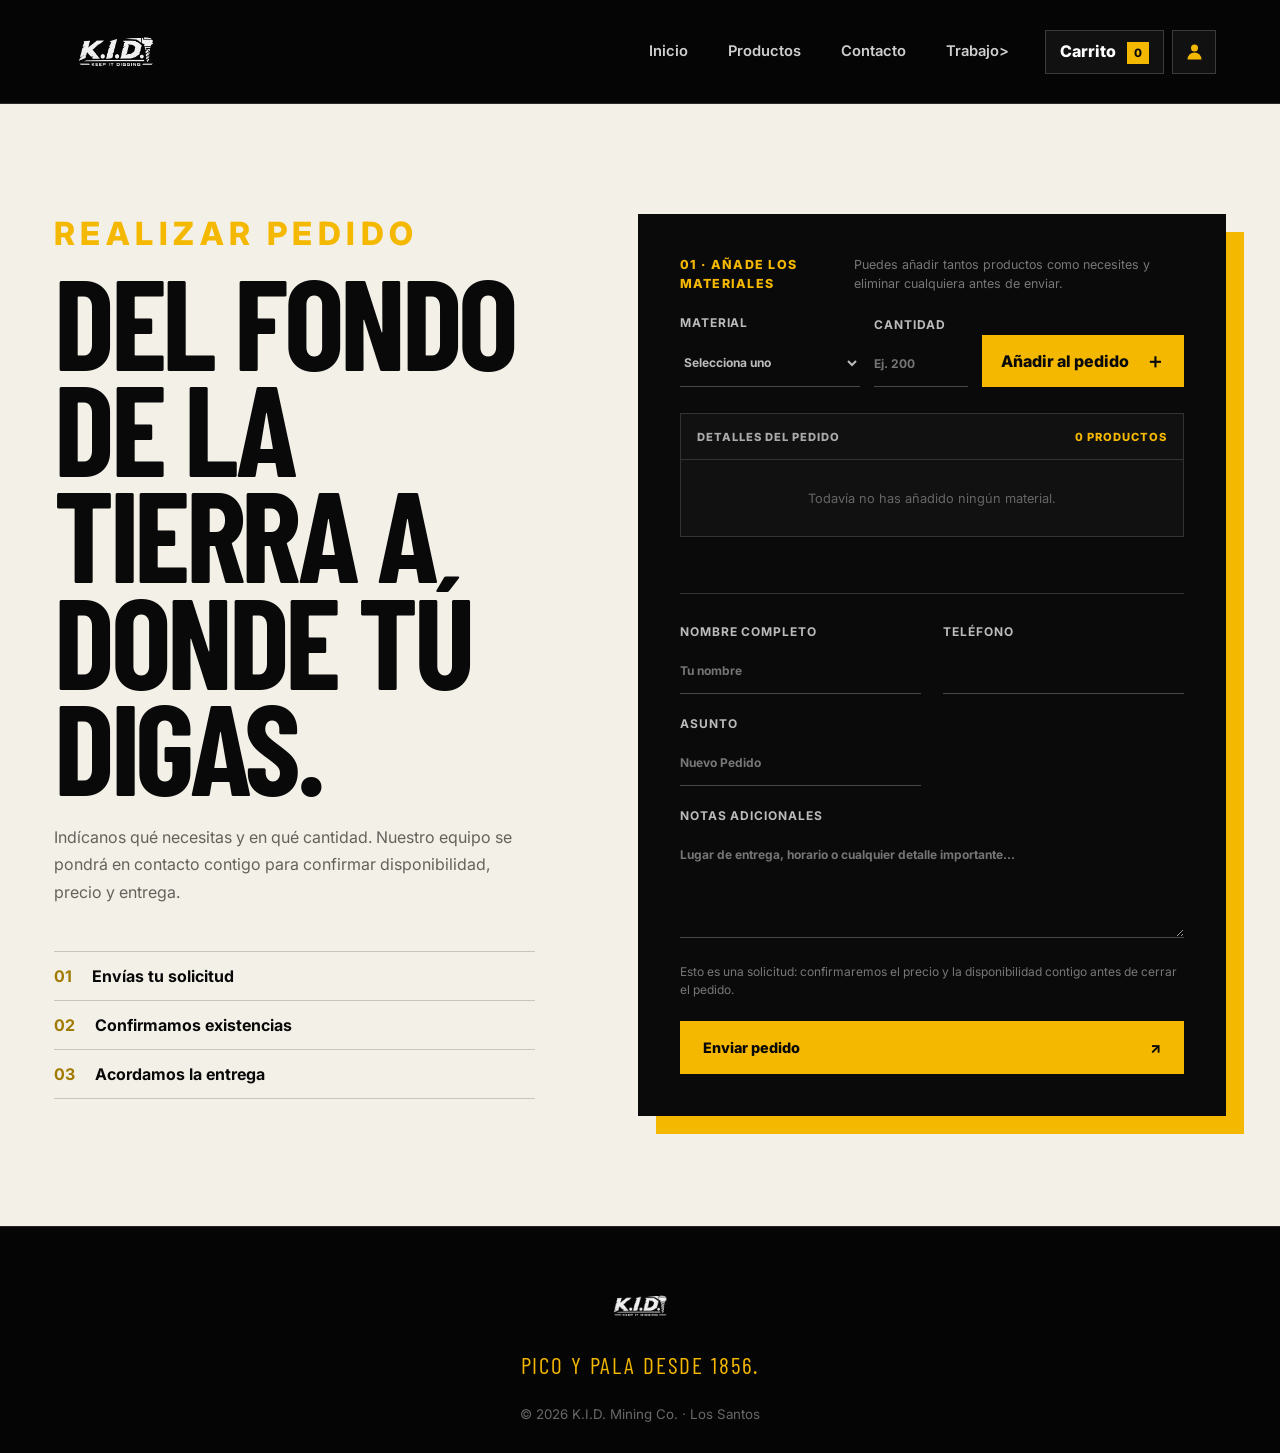
<file: pedidos.html>
<!doctype html>
<html lang="es">
<head>
  <meta charset="utf-8"><meta name="viewport" content="width=device-width, initial-scale=1">
  <meta name="description" content="Realiza un pedido a K.I.D. Mining Co.">
  <title>Realizar pedido | K.I.D.</title>
  <link rel="icon" href="assets/logo2.png"><link rel="stylesheet" href="styles.css"><script src="script.js" defer></script>
</head>
  <div id="toast" class="toast" hidden></div>
<body data-page="pedidos">
   <header class="site-header"><a class="brand" href="index.html"><img src="assets/logo2.png" alt="Logo de K.I.D."></a><button class="menu-toggle" type="button" aria-expanded="false" aria-controls="main-nav"><span></span><span></span><span></span></button><nav id="main-nav" class="main-nav">
    <a href="index.html">Inicio</a>
    <a href="productos.html">Productos</a>
    <a href="contacto.html">Contacto</a>
    <a class="orders-link" href="panel.html?section=orders">Trabajo></a>
    <button class="cart-button" type="button" aria-label="Abrir carrito">Carrito <span class="cart-count">0</span></button>
    <button class="account-button" type="button" aria-label="Abrir menú de usuario">♟</button></nav></header>
  <main>
    <section class="order-layout section-shell">
      <div class="order-copy"><p class="eyebrow">Realizar pedido</p><h1>Del fondo de la tierra a donde tú digas.</h1><p>Indícanos qué necesitas y en qué cantidad. Nuestro equipo se pondrá en contacto contigo para confirmar disponibilidad, precio y entrega.</p><div class="order-points"><p><span>01</span>Envías tu solicitud</p><p><span>02</span>Confirmamos existencias</p><p><span>03</span>Acordamos la entrega</p></div></div>
      <form class="contact-form order-form" action="https://formsubmit.co/mathias2000269@gmail.com" method="POST">
        <input type="hidden" name="_next" value="https://mathias2000269.github.io/Keep-It-Digging/pedidos.html?pedido=ok">
        <input type="hidden" name="_captcha" value="false">
        <input type="hidden" name="_subject" value="Nuevo Pedido"><input type="hidden" name="_template" value="table"><input type="hidden" name="_captcha" value="false">
        <div class="order-builder full-width">
          <div class="builder-heading"><p class="builder-step">01 · Añade los materiales</p><p>Puedes añadir tantos productos como necesites y eliminar cualquiera antes de enviar.</p></div>
          <div class="builder-controls">
            <label>Material <select id="order-material"><option value="" selected disabled>Selecciona uno</option><option>Hierro</option><option>Cobre</option><option>Carbón</option><option>Oro</option><option>Plata</option><option>Diamante</option></select></label>
            <label>Cantidad <input id="order-quantity" type="number" min="1" step="1" inputmode="numeric" placeholder="Ej. 200"></label>
            <button id="add-order-item" class="add-order-button" type="button">Añadir al pedido <span>＋</span></button>
          </div>
          <div class="order-details" aria-labelledby="order-details-title">
            <div class="order-details-heading"><span id="order-details-title">Detalles del pedido</span><span id="order-count">0 productos</span></div>
            <div id="order-items" class="order-items" role="list"><p class="empty-order">Todavía no has añadido ningún material.</p></div>
          </div>
          <p id="order-error" class="order-error" role="alert" aria-live="polite"></p>
          <input id="order-summary" type="hidden" name="Pedido">
        </div>
        <label>Nombre completo <input type="text" name="Nombre" autocomplete="name" required placeholder="Tu nombre"></label>
        <label>Teléfono <input type="tel" name="Telefono" required inputmode="numeric" pattern="[0-9]{10}" title="Introduce solo números"></label>
        <label>Asunto <input type="text" value="Nuevo Pedido" disabled aria-label="Asunto: Nuevo Pedido"></label>
        <label class="full-width">Notas adicionales <textarea name="Notas" rows="5" placeholder="Lugar de entrega, horario o cualquier detalle importante..."></textarea></label>
        <p class="form-note full-width">Esto es una solicitud: confirmaremos el precio y la disponibilidad contigo antes de cerrar el pedido.</p>
        <button class="submit-button full-width" type="submit">Enviar pedido <span>↗</span></button>
      </form>
    </section>
  </main>
  <footer class="site-footer"><img src="assets/logo2.png" alt=""><p>Pico y pala desde 1856.</p><small>© 2026 K.I.D. Mining Co. · Los Santos</small></footer>
</body>
</html>
</file>
<file: styles.css>
@import url('https://fonts.googleapis.com/css2?family=Barlow+Condensed:wght@600;700;800&family=Inter:wght@400;500;600;700&display=swap');

:root {
  --yellow:#f5b800;
  --yellow-2:#ffd54a;
  --ink:#090909;
  --coal:#111;
  --paper:#f3f0e8;
  --muted:#a6a6a6;
  --line:rgba(255,255,255,.15);
  --header-height:104px;
  --display:'Barlow Condensed', Impact, sans-serif;
  --body:'Inter', Arial, sans-serif;
}
* {
  box-sizing:border-box;
}
[hidden] {
  display:none!important;
}
html {
  scroll-behavior:smooth;
}
body {
  margin:0;
  background:var(--paper);
  color:var(--ink);
  font-family:var(--body);
}
img {
  max-width:100%;
  display:block;
  -webkit-user-drag: none;
  user-drag: none;
  user-select: none;
  -webkit-user-select: none;
}
a {
  color:inherit;
  text-decoration:none;
}
button, input, textarea, select {
  font:inherit;
}
.site-header {
  height:var(--header-height);
  min-height:var(--header-height);
  padding:12px clamp(20px,5vw,78px);
  display:flex;
  align-items:center;
  justify-content:space-between;
  background:#050505;
  color:white;
  border-bottom:1px solid #2a2a2a;
  position:relative;
  z-index:20;
}
.brand img {
  width:180px;
  height:70px;
  object-fit:contain;
  object-position:left center;
}
.main-nav {
  display:flex;
  align-items:center;
  gap:8px;
}
.main-nav a {
  padding:12px 16px;
  color:#cfcfcf;
  font-weight:600;
  font-size:.92rem;
  border-bottom:2px solid transparent;
  transition:.2s ease;
}
.main-nav a:hover, .main-nav a[aria-current="page"] {
  color:var(--yellow);
  border-color:var(--yellow);
}
.main-nav .nav-cta {
  margin-left:16px;
  color:#0a0a0a;
  background:var(--yellow);
  border:1px solid var(--yellow);
  padding:13px 20px;
}
.main-nav .nav-cta:hover, .main-nav .nav-cta[aria-current="page"] {
  color:var(--yellow);
  background:transparent;
}
.menu-toggle {
  display:none;
  width:45px;
  height:45px;
  border:1px solid #333;
  background:#111;
  padding:11px;
}
.menu-toggle span {
  display:block;
  height:2px;
  margin:5px 0;
  background:var(--yellow);
}
.hero-carousel {
  height:min(720px,calc(100vh - var(--header-height)));
  min-height:560px;
  position:relative;
  overflow:hidden;
  background:#050505;
  color:#fff;
}
.carousel-track, .carousel-slide {
  position:absolute;
  inset:0;
}
.carousel-slide {
  opacity:0;
  visibility:hidden;
  transition:opacity .8s ease;
  display:grid;
  grid-template-columns:55% 45%;
  align-items:center;
  padding:clamp(40px,6vw,90px);
}
.carousel-slide.is-active {
  opacity:1;
  visibility:visible;
}
.carousel-slide::before {
  content:"";
  position:absolute;
  inset:0;
  background:radial-gradient(circle at 30% 50%,rgba(245,184,0,.14),transparent 38%),linear-gradient(90deg,transparent 48%,rgba(0,0,0,.35));
}
.carousel-slide img {
  position:relative;
  height:min(610px,75vh);
  width:100%;
  object-fit:contain;
  filter:drop-shadow(0 20px 35px rgba(245,184,0,.12));
}
.slide-copy {
  position:relative;
  max-width:620px;
  border-left:5px solid var(--yellow);
  padding-left:clamp(24px,4vw,55px);
}
.eyebrow {
  color:var(--yellow);
  text-transform:uppercase;
  letter-spacing:.17em;
  font-size:2.0rem;
  font-weight:800;
  margin:0 0 14px;
}
.slide-copy h1, .slide-copy h2 {
  font-family:var(--display);
  text-transform:uppercase;
  font-size:clamp(4rem,7.5vw,8.2rem);
  line-height:.78;
  letter-spacing:-.04em;
  margin:0;
}
.slide-copy p:last-child {
  color:#bbb;
  max-width:440px;
  line-height:1.65;
  margin-top:28px;
}
.carousel-dots {
  position:absolute;
  z-index:5;
  left:50%;
  bottom:28px;
  transform:translateX(-50%);
  display:flex;
  gap:10px;
}
.carousel-dots button {
  width:34px;
  height:4px;
  padding:0;
  border:0;
  background:#555;
  cursor:pointer;
}
.carousel-dots button.is-active {
  background:var(--yellow);
}
.section-shell {
  max-width:1240px;
  padding:110px 34px;
  margin:0 auto;
}
.section-kicker {
  display:flex;
  align-items:center;
  gap:14px;
  color:#5c5a54;
  text-transform:uppercase;
  letter-spacing:.15em;
  font-size:.72rem;
  font-weight:800;
  margin-bottom:34px;
}
.section-kicker span {
  width:42px;
  height:3px;
  background:var(--yellow);
}
.section-kicker.light {
  color:#999;
}
.story-grid {
  display:grid;
  grid-template-columns:1fr 1fr;
  gap:9vw;
}
.story h2, .reviews h2, .catalog-cta h2, .location h2, .form-intro h2 {
  font-family:var(--display);
  font-size:clamp(2.8rem,5vw,5rem);
  line-height:.96;
  text-transform:uppercase;
  margin:0;
}
.story-copy {
  border-top:1px solid #c9c5bb;
  padding-top:24px;
}
.story-copy p {
  color:#494842;
  line-height:1.8;
  margin:0 0 18px;
}
.story-copy .story-signoff {
  color:#000;
  font-weight:800;
  text-transform:uppercase;
  letter-spacing:.08em;
  border-left:4px solid var(--yellow);
  padding-left:16px;
  margin-top:28px;
}
.reviews {
  background:#0a0a0a;
  color:white;
}
.reviews-heading {
  display:flex;
  align-items:end;
  justify-content:space-between;
  gap:40px;
  margin-bottom:50px;
}
.reviews-heading p {
  color:#999;
  max-width:420px;
  line-height:1.6;
}
.review-grid {
  display:grid;
  grid-template-columns:repeat(3,1fr);
  gap:20px;
}
.review-card {
  min-height:330px;
  padding:34px;
  border:1px solid #292929;
  display:flex;
  flex-direction:column;
  justify-content:space-between;
  background:#111;
}
.review-card.featured {
  background:var(--yellow);
  color:#090909;
  border-color:var(--yellow);
  transform:translateY(-12px);
}
.review-card blockquote {
  font-family:var(--display);
  font-size:1.65rem;
  line-height:1.25;
  margin:28px 0;
}
.review-card p {
  margin:0;
}
.review-card p span {
  display:block;
  color:#888;
  font-size:.8rem;
  margin-top:6px;
}
.featured p span {
  color:#594400;
}
.site-footer {
  background:#050505;
  color:white;
  text-align:center;
  border-top:1px solid #242424;
  padding:54px 24px 30px;
}
.site-footer img {
  width:128px;
  height:50px;
  object-fit:contain;
  margin:0 auto 20px;
}
.site-footer p {
  font-family:var(--display);
  font-size:1.45rem;
  text-transform:uppercase;
  letter-spacing:.08em;
  color:var(--yellow);
  margin:0 0 24px;
}
.site-footer small {
  color:#696969;
}
.page-hero {
  max-width:1240px;
  padding-top:100px;
  padding-bottom:64px;
}
.page-hero h1, .order-copy h1 {
  font-family:var(--display);
  text-transform:uppercase;
  font-size:clamp(4rem,10vw,8.5rem);
  line-height:.83;
  letter-spacing:-.035em;
  margin:0 0 26px;
}
.page-hero > p:last-child {
  max-width:650px;
  color:#65625c;
  line-height:1.7;
}
.catalog {
  padding-top:10px;
  display:grid;
  grid-template-columns:repeat(3,1fr);
  gap:24px;
}
.product-card {
  background:#fff;
  border:1px solid #ddd8ce;
  min-width:0;
  transition:transform .25s ease,box-shadow .25s ease;
}
.product-card:hover {
  transform:translateY(-5px);
  box-shadow:0 20px 50px rgba(0,0,0,.09);
}
.product-image {
  height:265px;
  background:#0a0a0a;
  position:relative;
  overflow:hidden;
}
.product-image img {
  width:100%;
  height:100%;
  object-fit:contain;
  padding:20px;
  transition:transform .4s ease;
}
.product-card:hover .product-image img {
  transform:scale(1.05);
}
.product-image span {
  position:absolute;
  right:16px;
  top:12px;
  font-family:var(--display);
  font-size:2rem;
  color:var(--yellow);
}
.product-body {
  padding:25px;
  min-height:275px;
  display:flex;
  flex-direction:column;
  justify-content:space-between;
}
.product-type {
  color:#9a7500;
  text-transform:uppercase;
  letter-spacing:.12em;
  font-size:.69rem;
  font-weight:800;
}
.product-body h2 {
  font-family:var(--display);
  text-transform:uppercase;
  font-size:2.2rem;
  margin:4px 0 10px;
}
.product-body p:not(.product-type) {
  color:#68655e;
  line-height:1.55;
  font-size:.9rem;
}
.price-reveal {
  min-height:48px;
  position:relative;
  background:#090909;
  overflow:hidden;
  display:grid;
  place-items:center;
}
.price {
  color:var(--yellow);
  font-family:var(--display);
  text-transform:uppercase;
  font-size:1.4rem;
  letter-spacing:.04em;
}
.price-button {
  position:absolute;
  inset:0;
  border:0;
  background:var(--yellow);
  color:#080808;
  font-weight:800;
  cursor:pointer;
  text-transform:uppercase;
  transition:background .2s ease;
}
.price-button:hover {
  background:var(--yellow-2);
}
.price-reveal.is-revealed {
  animation:flash .35s ease;
}
@keyframes flash {
  from {
    transform:scale(.96)
  }
  to {
    transform:scale(1)
  }
}
.catalog-cta {
  max-width:1172px;
  margin:0 auto 110px;
  padding:42px 46px;
  background:#0b0b0b;
  color:white;
  display:flex;
  justify-content:space-between;
  align-items:center;
  gap:30px;
}
.catalog-cta h2 {
  font-size:3.4rem;
}
.button-primary,.submit-button {
  background:var(--yellow);
  color:#080808;
  border:1px solid var(--yellow);
  font-weight:800;
  padding:17px 22px;
  display:inline-flex;
  justify-content:space-between;
  gap:32px;
  cursor:pointer;
  transition:.2s ease;
}
.button-primary:hover,.submit-button:hover {
  background:transparent;
  color:var(--yellow);
}
.location {
  padding-top:0;
  display:grid;
  grid-template-columns:1.25fr .75fr;
  gap:6vw;
  align-items:center;
}
.map-placeholder {
  background:#050505;
  min-height:530px;
  position:relative;
  display:grid;
  place-items:center;
  overflow:hidden;
}
.map-placeholder img {
  max-height:480px;
  width:100%;
  object-fit:contain;
  opacity:.72;
}
.map-badge {
  position:absolute;
  left:18px;
  bottom:18px;
  background:var(--yellow);
  color:#080808;
  padding:10px 14px;
  text-transform:uppercase;
  font-size:.72rem;
  font-weight:800;
  letter-spacing:.08em;
}
.location-details > p {
  color:#66625a;
  line-height:1.7;
  margin:20px 0 30px;
}
.contact-list {
  border-top:1px solid #c9c5bb;
}
.contact-list a {
  padding:16px 0;
  border-bottom:1px solid #c9c5bb;
  display:flex;
  justify-content:space-between;
  gap:20px;
}
.contact-list span {
  color:#716e67;
  font-size:.83rem;
}
.contact-list strong {
  color:#906d00;
}
.form-section {
  background:#0a0a0a;
  color:white;
  padding:100px max(28px,calc((100vw - 1172px)/2));
  display:grid;
  grid-template-columns:.8fr 1.2fr;
  gap:8vw;
}
.form-intro > p {
  color:#999;
  line-height:1.75;
}
.contact-form {
  display:grid;
  grid-template-columns:1fr 1fr;
  gap:22px;
}
.contact-form label {
  color:#bbb;
  font-size:.75rem;
  text-transform:uppercase;
  letter-spacing:.08em;
  font-weight:700;
}
.contact-form input,.contact-form textarea,.contact-form select {
  width:100%;
  margin-top:9px;
  padding:15px 0;
  background:transparent;
  color:white;
  border:0;
  border-bottom:1px solid #474747;
  border-radius:0;
  outline:0;
  text-transform:none;
}
.contact-form select {
  color:#bbb;
}
.contact-form option {
  color:#111;
}
.contact-form input:focus,.contact-form textarea:focus,.contact-form select:focus {
  border-color:var(--yellow);
}
.contact-form input:disabled {
  color:#777;
}
.full-width {
  grid-column:1/-1;
}
.form-note {
  margin:0;
  color:#777;
  font-size:.75rem;
  line-height:1.5;
  text-transform:none;
  letter-spacing:0;
}
.submit-button {
  font-size:.9rem;
}
.order-layout {
  min-height:calc(100vh - 92px);
  max-width:1240px;
  display:grid;
  grid-template-columns:.9fr 1.1fr;
  gap:8vw;
  align-items:start;
}
.order-copy > p:not(.eyebrow) {
  color:#65625c;
  line-height:1.7;
  max-width:500px;
}
.order-points {
  margin-top:45px;
  border-top:1px solid #c9c5bb;
}
.order-points p {
  display:flex;
  gap:20px;
  padding:14px 0;
  margin:0;
  border-bottom:1px solid #c9c5bb;
  font-weight:700;
}
.order-points span {
  color:#a17a00;
}
.order-form {
  background:#0a0a0a;
  padding:42px;
  box-shadow:18px 18px 0 var(--yellow);
}
.order-builder {
  border-bottom:1px solid #333;
  padding-bottom:30px;
  margin-bottom:8px;
}
.builder-heading {
  display:flex;
  justify-content:space-between;
  gap:24px;
  align-items:end;
  margin-bottom:22px;
}
.builder-heading p {
  margin:0;
  color:#777;
  font-size:.78rem;
  line-height:1.5;
  max-width:330px;
}
.builder-heading .builder-step {
  color:var(--yellow);
  font-weight:800;
  text-transform:uppercase;
  letter-spacing:.1em;
}
.builder-controls {
  display:grid;
  grid-template-columns:1.25fr .65fr auto;
  gap:14px;
  align-items:end;
}
.builder-controls label {
  min-width:0;
}
.add-order-button {
  min-height:52px;
  padding:0 18px;
  border:1px solid var(--yellow);
  background:var(--yellow);
  color:#090909;
  font-weight:800;
  cursor:pointer;
  display:flex;
  gap:16px;
  align-items:center;
  justify-content:space-between;
  white-space:nowrap;
}
.add-order-button:hover {
  background:transparent;
  color:var(--yellow);
}
.add-order-button span {
  font-size:1.25rem;
}
.order-details {
  margin-top:26px;
  border:1px solid #333;
  background:#111;
}
.order-details-heading {
  min-height:46px;
  padding:0 16px;
  border-bottom:1px solid #333;
  display:flex;
  align-items:center;
  justify-content:space-between;
  gap:20px;
  color:#aaa;
  font-size:.7rem;
  font-weight:800;
  letter-spacing:.09em;
  text-transform:uppercase;
}
.order-details-heading span:last-child {
  color:var(--yellow);
}
.order-items {
  padding:14px;
  display:grid;
  grid-template-columns:repeat(2,minmax(0,1fr));
  gap:10px;
  min-height:76px;
}
.empty-order {
  grid-column:1/-1;
  margin:auto;
  color:#666;
  font-size:.8rem;
}
.order-item {
  position:relative;
  min-height:82px;
  padding:16px 42px 14px 16px;
  border-left:4px solid var(--yellow);
  background:#1a1a1a;
  display:flex;
  flex-direction:column;
  justify-content:center;
}
.order-item strong {
  color:var(--yellow);
  font-family:var(--display);
  font-size:1.7rem;
  line-height:1;
}
.order-item span {
  margin-top:4px;
  color:#bbb;
  font-size:.77rem;
}
.remove-order-item {
  position:absolute;
  top:7px;
  right:8px;
  width:28px;
  height:28px;
  padding:0;
  border:1px solid #444;
  background:#0c0c0c;
  color:#aaa;
  font-size:1.2rem;
  line-height:1;
  cursor:pointer;
}
.remove-order-item:hover {
  color:#090909;
  background:var(--yellow);
  border-color:var(--yellow);
}
.order-error {
  min-height:18px;
  margin:8px 0 0;
  color:#ffcf3b;
  font-size:.77rem;
}
@media (max-width:900px) {
  .menu-toggle {
    display:block;
  }
  .main-nav {
    position:absolute;
    top:100%;
    left:0;
    right:0;
    padding:18px 20px 24px;
    background:#080808;
    flex-direction:column;
    align-items:stretch;
    display:none;
    border-top:1px solid #242424;
  }
  .main-nav.is-open {
    display:flex;
  }
  .main-nav a {
    text-align:center;
  }
  .main-nav .nav-cta {
    margin-left:0;
  }
  .carousel-slide {
    grid-template-columns:1fr;
    text-align:center;
    padding:30px 22px 80px;
  }
  .carousel-slide img {
    height:330px;
  }
  .slide-copy {
    border-left:0;
    border-top:4px solid var(--yellow);
    padding:22px 0 0;
    margin:0 auto;
  }
  .slide-copy h1,.slide-copy h2 {
    font-size:clamp(3.5rem,14vw,6rem);
  }
  .story-grid,.location,.form-section,.order-layout {
    grid-template-columns:1fr;
  }
  .review-grid,.catalog {
    grid-template-columns:repeat(2,1fr);
  }
  .reviews-heading {
    align-items:start;
    flex-direction:column;
  }
  .catalog-cta {
    margin-left:24px;
    margin-right:24px;
  }
}
@media (max-width:620px) {
  :root {
    --header-height:84px;
  }
  .site-header {
    height:var(--header-height);
    min-height:var(--header-height);
  }
  .brand img {
    width:130px;
    height:52px;
  }
  .hero-carousel {
    height:650px;
    min-height:0;
  }
  .carousel-slide img {
    height:290px;
  }
  .section-shell {
    padding:78px 22px;
  }
  .story-grid {
    gap:35px;
  }
  .review-grid,.catalog {
    grid-template-columns:1fr;
  }
  .review-card.featured {
    transform:none;
  }
  .catalog {
    padding-top:0;
  }
  .catalog-cta {
    flex-direction:column;
    align-items:stretch;
    padding:34px 26px;
  }
  .catalog-cta h2 {
    font-size:2.7rem;
  }
  .map-placeholder {
    min-height:360px;
  }
  .form-section {
    padding:78px 22px;
  }
  .contact-form {
    grid-template-columns:1fr;
  }
  .full-width {
    grid-column:auto;
  }
  .order-form {
    padding:28px 22px;
    box-shadow:8px 8px 0 var(--yellow);
  }
  .builder-heading {
    align-items:start;
    flex-direction:column;
  }
  .builder-controls {
    grid-template-columns:1fr;
  }
  .order-items {
    grid-template-columns:1fr;
  }
}
@media (prefers-reduced-motion:reduce) {
  *,*::before,*::after {
    scroll-behavior:auto!important;
    animation-duration:.01ms!important;
    transition-duration:.01ms!important;
  }
}

/* === TIENDA, CUENTAS Y PANEL INTERNO === */
button { border-radius:0; }
.main-nav button { font-family:var(--body); }
.account-button,.cart-button {
  height:44px;
  min-height:44px;
  border:1px solid #3b3b3b;
  background:#111;
  color:#fff;
  cursor:pointer;
  font-weight:800;
  padding:10px 14px;
}
.account-button {
  width:44px;
  padding:0;
  display:inline-flex;
  align-items:center;
  justify-content:center;
  color:var(--yellow);
  font-size:1.2rem;
  line-height:1;
}
.account-button svg { display:block; }
.cart-button { margin-left:12px; }
.cart-count {
  min-width:22px;
  height:22px;
  margin-left:8px;
  display:inline-grid;
  place-items:center;
  background:var(--yellow);
  color:#090909;
  font-size:.72rem;
}
.account-menu {
  position:fixed;
  z-index:80;
  top:var(--header-height);
  right:clamp(20px,5vw,78px);
  width:260px;
  padding:18px;
  background:#111;
  color:#fff;
  border:1px solid #343434;
  box-shadow:10px 10px 0 rgba(0,0,0,.3);
}
.account-menu strong,.account-menu small { display:block; overflow:hidden; text-overflow:ellipsis; }
.account-menu small { color:#888; margin:5px 0 14px; }
.account-menu a,.account-menu button {
  width:100%;
  padding:11px 12px;
  display:block;
  border:0;
  border-top:1px solid #333;
  background:transparent;
  color:#ddd;
  text-align:left;
  cursor:pointer;
}
.account-menu a:hover,.account-menu button:hover { color:var(--yellow); }
.catalog { padding-bottom:110px; }
.product-card { display:flex; flex-direction:column; }
.product-body { flex:1; }
.product-actions {
  margin-top:22px;
  display:flex;
  align-items:center;
  justify-content:space-between;
  gap:12px;
  border-top:1px solid #ddd8ce;
  padding-top:18px;
}
.product-price { font-family:var(--display); font-size:1.55rem; font-weight:800; }
.add-cart-button {
  padding:11px 14px;
  border:1px solid var(--yellow);
  background:var(--yellow);
  color:#090909;
  font-weight:800;
  cursor:pointer;
}
.add-cart-button:hover { background:#090909; color:var(--yellow); }
.loading-message { grid-column:1/-1; padding:40px; color:#706d66; text-align:center; }
.drawer-backdrop {
  position:fixed;
  z-index:89;
  inset:0;
  background:rgba(0,0,0,.62);
  opacity:0;
  visibility:hidden;
  transition:.25s ease;
}
.drawer-backdrop.is-open { opacity:1; visibility:visible; }
.cart-drawer {
  position:fixed;
  z-index:90;
  top:0;
  right:0;
  width:min(470px,100%);
  height:100dvh;
  padding:28px;
  display:flex;
  flex-direction:column;
  background:#0b0b0b;
  color:#fff;
  border-left:1px solid #333;
  transform:translateX(105%);
  transition:transform .28s ease;
}
.cart-drawer.is-open { transform:translateX(0); }
.drawer-heading { display:flex; align-items:center; justify-content:space-between; border-bottom:1px solid #333; padding-bottom:18px; }
.drawer-heading h2 { margin:0; font-family:var(--display); font-size:2.4rem; text-transform:uppercase; }
.drawer-close { width:42px; height:42px; border:1px solid #444; background:#151515; color:#fff; font-size:1.5rem; cursor:pointer; }
.cart-items { flex:1; overflow:auto; padding:18px 2px; }
.cart-item { padding:16px 0; display:grid; grid-template-columns:1fr auto; gap:8px 16px; border-bottom:1px solid #292929; }
.cart-item h3 { margin:0; font-family:var(--display); text-transform:uppercase; }
.cart-item p { margin:4px 0 0; color:#888; font-size:.78rem; }
.cart-item-price { color:var(--yellow); font-weight:800; }
.quantity-control { grid-column:1/-1; display:flex; align-items:center; gap:8px; }
.quantity-control button { width:32px; height:32px; border:1px solid #444; background:#171717; color:#fff; cursor:pointer; }
.quantity-control input { width:62px; height:32px; border:1px solid #444; background:#111; color:#fff; text-align:center; }
.remove-cart { margin-left:auto; color:#aaa!important; width:auto!important; padding:0 9px; }
.cart-checkout { border-top:1px solid #333; padding-top:18px; }
.cart-total { margin-bottom:15px; display:flex; justify-content:space-between; font-family:var(--display); font-size:1.8rem; text-transform:uppercase; }
.cart-customer-fields { display:grid; grid-template-columns:1fr 1fr; gap:12px; margin-bottom:15px; }
.cart-customer-fields input,.cart-customer-fields textarea { width:100%; padding:11px; border:1px solid #444; background:#141414; color:#fff; }
.cart-customer-fields textarea { grid-column:1/-1; resize:vertical; }
.checkout-button { width:100%; }
.empty-cart { margin:45px 0; color:#777; text-align:center; }
.toast-stack {
  position:fixed;
  z-index:120;
  right:24px;
  bottom:24px;
  width:min(360px,calc(100vw - 48px));
  display:flex;
  flex-direction:column-reverse;
  gap:12px;
  pointer-events:none;
}
.toast {
  width:100%;
  max-width:360px;
  padding:16px 20px;
  background:var(--yellow);
  color:#090909;
  border:1px solid #090909;
  box-shadow:8px 8px 0 #090909;
  font-weight:800;
  text-transform:uppercase;
}
.toast.is-error { background:#d94a3d; color:#fff; }
.account-page,.admin-page { min-height:calc(100vh - var(--header-height)); }
.auth-layout { display:grid; grid-template-columns:.9fr 1.1fr; gap:8vw; align-items:center; }
.auth-copy h1,.dashboard-heading h1,.empty-state h1 {
  margin:0 0 20px;
  font-family:var(--display);
  font-size:clamp(4rem,8vw,7rem);
  line-height:.86;
  text-transform:uppercase;
}
.auth-copy > p:last-child { color:#66625a; line-height:1.7; }
.auth-card,.profile-card,.catalog-form { padding:38px; background:#0b0b0b; color:#fff; box-shadow:14px 14px 0 var(--yellow); }
.auth-tabs,.panel-tabs { display:flex; gap:8px; margin-bottom:28px; }
.auth-tab,.panel-tab,.order-filters button {
  padding:12px 16px;
  border:1px solid #383838;
  background:#161616;
  color:#aaa;
  cursor:pointer;
  font-weight:800;
}
.auth-tab.is-active,.panel-tab.is-active,.order-filters button.is-active { border-color:var(--yellow); background:var(--yellow); color:#090909; }
.stack-form { display:grid; gap:18px; }
.stack-form label,.catalog-form label { color:#aaa; font-size:.75rem; font-weight:800; text-transform:uppercase; letter-spacing:.07em; }
.stack-form input,.stack-form textarea,.catalog-form input,.catalog-form textarea {
  width:100%;
  margin-top:8px;
  padding:13px;
  border:1px solid #414141;
  background:#141414;
  color:#fff;
}
.password-field { position:relative; display:block; margin-top:8px; }
.password-field input { margin-top:0!important; padding-right:48px!important; }
.password-toggle { position:absolute; top:50%; right:5px; width:38px; height:38px; padding:8px; display:grid; place-items:center; transform:translateY(-50%); border:0; background:transparent; color:#aaa; cursor:pointer; }
.password-toggle:hover,.password-toggle:focus-visible { color:var(--yellow); }
.password-toggle svg { width:21px; height:21px; fill:none; stroke:currentColor; stroke-width:1.8; stroke-linecap:round; stroke-linejoin:round; }
.form-message { min-height:22px; color:var(--yellow); }
.optional-label { margin-left:7px; color:#777; font-size:.62rem; }
.field-help { display:block; margin-top:7px; color:#777; font-size:.68rem; font-weight:500; letter-spacing:0; text-transform:none; }
.dashboard-heading { display:flex; justify-content:space-between; gap:30px; align-items:flex-start; margin-bottom:45px; }
.dashboard-heading h1 { font-size:clamp(3.7rem,7vw,6.5rem); }
.outline-button { padding:13px 18px; border:1px solid #777; background:transparent; color:inherit; cursor:pointer; font-weight:800; }
.outline-button:hover { border-color:var(--yellow); color:#997400; }
.profile-grid { display:grid; grid-template-columns:1.1fr .9fr; gap:25px; }
.profile-edit-card { grid-column:1/-1; }
.profile-card h2,.catalog-form h2,.materials-summary h2 { margin:0 0 22px; font-family:var(--display); font-size:2.4rem; text-transform:uppercase; }
.mini-order { padding:15px 0; display:flex; justify-content:space-between; gap:18px; border-bottom:1px solid #333; }
.mini-order span { color:#aaa; font-size:.8rem; }
.customer-order-card { display:grid; grid-template-columns:minmax(0,1fr) auto; align-items:start; }
.customer-order-card > div:first-child { display:grid; gap:5px; }
.customer-order-card small { color:#6f6f6f; font-size:.66rem; text-transform:uppercase; }
.customer-order-summary { display:grid; justify-items:end; gap:7px; }
.customer-order-actions { grid-column:1/-1; display:flex; flex-wrap:wrap; gap:8px; margin-top:8px; }
.customer-order-actions button { padding:9px 12px; }
.danger-button { border:1px solid #ba4035; background:#ba4035; color:#fff; cursor:pointer; font-weight:800; }
.claim-pending-label,.customer-cancelled-label,.read-only-label { display:inline-flex; width:max-content; padding:6px 9px; background:#3a2e0b; color:var(--yellow)!important; font-size:.67rem!important; font-weight:900; text-transform:uppercase; }
.claim-form { grid-column:1/-1; margin-top:12px; padding:15px; background:#171717; border:1px solid #3b3b3b; }
.claim-form textarea { width:100%; margin-top:8px; padding:12px; border:1px solid #555; background:#0d0d0d; color:#fff; resize:vertical; }
.claim-form-actions { display:flex; flex-wrap:wrap; gap:8px; margin-top:10px; }
.claim-form-actions .submit-button { width:auto; }
.status-badge { display:inline-flex; padding:6px 9px; background:#252525; color:#ddd; font-size:.7rem; font-weight:800; text-transform:uppercase; }
.status-pending { color:#ffd54a; }.status-preparing { color:#7fc8ff; }.status-ready { color:#74dc8d; }.status-completed { color:#aaa; }.status-cancelled { color:#ff7d72; }
.stats-grid { display:grid; grid-template-columns:repeat(4,1fr); gap:18px; margin-bottom:26px; }
.stats-grid article { padding:28px; background:#0b0b0b; color:#fff; border-bottom:5px solid var(--yellow); }
.stats-grid span { display:block; color:#999; font-size:.72rem; font-weight:800; text-transform:uppercase; }
.stats-grid strong { display:block; margin-top:8px; font-family:var(--display); color:var(--yellow); font-size:2.5rem; }
.panel-tabs { flex-wrap:wrap; padding:12px; background:#0b0b0b; }
.panel-tab { position:relative; display:inline-flex; align-items:center; gap:9px; }
.panel-tab-count { min-width:22px; height:22px; padding:0 6px; display:inline-grid; place-items:center; border-radius:999px; background:var(--yellow); color:#090909; font-size:.7rem; line-height:1; }
.panel-tab.is-active .panel-tab-count { background:#090909; color:var(--yellow); }
.secondary-tabs { display:flex; flex-wrap:wrap; gap:8px; margin-bottom:22px; padding-bottom:16px; border-bottom:1px solid #cdc7bc; }
.secondary-tab,.inquiry-filters button { padding:11px 15px; border:1px solid #bbb4a8; background:#fff; color:#58554f; cursor:pointer; font-weight:800; }
.secondary-tab.is-active,.inquiry-filters button.is-active { border-color:#111; background:#111; color:var(--yellow); }
.secondary-tab span { min-width:22px; height:22px; margin-left:8px; display:inline-grid; place-items:center; background:var(--yellow); color:#090909; font-size:.7rem; }
.inquiry-filters { display:flex; flex-wrap:wrap; gap:7px; margin-bottom:18px; }
.panel-section { margin-top:28px; }
.materials-summary { padding:28px; display:flex; justify-content:space-between; gap:35px; align-items:center; background:#111; color:#fff; }
.materials-summary .eyebrow { font-size:.85rem; }
.materials-summary h2 { margin:0; }
.material-chips { display:flex; justify-content:flex-end; flex-wrap:wrap; gap:8px; }
.material-chips span { padding:10px 12px; background:var(--yellow); color:#090909; font-weight:800; }
.order-filters { display:flex; flex-wrap:wrap; gap:7px; margin:24px 0; }
.staff-orders { display:grid; gap:16px; }
.staff-order-card { padding:24px; display:grid; grid-template-columns:1.2fr 1fr .8fr auto; gap:20px; align-items:center; background:#fff; border:1px solid #d8d2c7; }
.staff-order-card h3 { margin:0 0 5px; font-family:var(--display); font-size:1.55rem; text-transform:uppercase; }
.staff-order-card p { margin:3px 0; color:#6c6962; font-size:.82rem; }
.staff-order-card .customer-cancelled-label { margin-top:8px; background:#f1d9d6; color:#9c2f26!important; }
.order-products { color:#222!important; }
.order-money { font-family:var(--display); font-size:1.65rem!important; font-weight:800; }
.order-status-select { padding:10px; border:1px solid #bbb; background:#f7f4ed; }
.delete-order { width:40px; height:40px; border:1px solid #ba4035; background:transparent; color:#ba4035; cursor:pointer; }
.catalog-form { display:grid; grid-template-columns:1fr 1fr; gap:18px; max-width:850px; margin-bottom:36px; }
.catalog-form > div:first-child { grid-column:1/-1; }
.product-image-preview { display:grid; grid-template-columns:180px 1fr; gap:12px 18px; align-items:center; }
.preview-label { grid-column:1/-1; color:#aaa; font-size:.75rem; font-weight:800; letter-spacing:.07em; text-transform:uppercase; }
.image-preview-frame { position:relative; overflow:hidden; display:grid; place-items:center; background:#181818; border:1px solid #414141; }
.image-preview-frame img { width:100%; height:100%; display:block; object-fit:cover; }
.product-image-preview .image-preview-frame { width:180px; height:120px; }
.image-preview-error { padding:12px; color:#fff; font-size:.72rem; font-weight:900; line-height:1.35; text-align:center; text-transform:uppercase; }
.image-preview-frame.is-error { background:#160b0a; border:2px solid #d94a3d; }
.image-preview-frame.is-error::before { content:'!'; position:absolute; top:7px; right:9px; color:#ff7468; font-family:var(--display); font-size:1.4rem; }
.image-preview-status { margin:0; color:#aaa; font-size:.78rem; font-weight:700; line-height:1.4; }
.image-preview-status.is-valid { color:#74dc8d; }
.image-preview-status.is-error { color:#ff7468; }
.form-actions { display:flex; gap:10px; }
.admin-product-list,.application-list { display:grid; gap:12px; }
.panel-intro { margin-bottom:24px; }
.panel-intro h2 { margin:0; font-family:var(--display); font-size:2.8rem; text-transform:uppercase; }
.panel-intro > p:last-child { max-width:720px; color:#6b6861; line-height:1.6; }
.admin-product-row,.application-card { padding:18px 20px; display:grid; grid-template-columns:1fr auto; gap:16px; align-items:center; background:#fff; border:1px solid #d8d2c7; }
.admin-product-row { grid-template-columns:92px 1fr auto; }
.admin-product-thumb { width:92px; height:68px; background:#111; }
.admin-product-thumb .image-preview-error { font-size:.61rem; }
.admin-product-row h3,.application-card h3 { margin:0; font-family:var(--display); font-size:1.5rem; text-transform:uppercase; }
.admin-product-row p,.application-card p { margin:4px 0; color:#706d66; font-size:.82rem; }
.inquiry-card { align-items:start; }
.inquiry-card.is-resolved { opacity:.68; }
.application-card .inquiry-text { max-width:760px; margin-top:12px; color:#242321; font-size:.92rem; line-height:1.6; white-space:pre-wrap; }
.claim-order-data { max-width:760px; margin-top:12px; padding:12px; display:flex; flex-wrap:wrap; align-items:center; gap:12px; background:#f4f0e7; border-left:4px solid var(--yellow); }
.claim-order-data p { flex:1 1 280px; color:#242321; line-height:1.5; }
.claim-order-data strong { font-family:var(--display); font-size:1.35rem; }
.finance-summary { display:grid; grid-template-columns:repeat(3,1fr); gap:12px; margin-bottom:18px; }
.finance-summary article { padding:20px; background:#111; color:#fff; border-bottom:4px solid var(--yellow); }
.finance-summary span { display:block; color:#999; font-size:.7rem; font-weight:800; text-transform:uppercase; }
.finance-summary strong { display:block; margin-top:6px; color:var(--yellow); font-family:var(--display); font-size:2rem; }
.expense-form { margin-bottom:22px; padding:20px; display:grid; grid-template-columns:180px minmax(240px,1fr) auto; gap:14px; align-items:end; background:#111; color:#fff; }
.expense-form input { width:100%; margin-top:7px; padding:12px; border:1px solid #444; background:#181818; color:#fff; }
.expense-form .submit-button { width:auto; white-space:nowrap; }
.expense-ticket { grid-template-columns:minmax(0,1fr) auto auto; }
.expense-ticket.is-cancelled { opacity:.58; }
.expense-amount { align-self:center; color:#a52d25; font-family:var(--display); font-size:1.7rem; }
.expense-cancelled-label { display:inline-flex; margin-top:8px; padding:5px 8px; background:#dedad1; color:#5d5a54; font-size:.66rem; font-weight:900; text-transform:uppercase; }
.row-actions { display:flex; flex-wrap:wrap; gap:8px; }
.row-actions button { padding:9px 12px; border:1px solid #222; background:#111; color:#fff; cursor:pointer; }
.row-actions .danger { border-color:#b33; background:#b33; }
.row-actions .approve { border-color:#16793c; background:#16793c; }
.empty-state { max-width:800px; margin:0 auto; text-align:center; }
.empty-state .button-primary { margin-top:20px; }

.question-section { grid-template-columns:.9fr 1.1fr; gap:clamp(38px,6vw,90px); align-items:start; }
.question-form { gap:12px 18px; align-items:start; }
.question-form label { display:block; }
.question-form input,.question-form textarea { margin-top:6px; padding:10px 0; }
.question-form textarea { min-height:112px; resize:vertical; }
.question-actions { display:flex; align-items:center; gap:18px; margin-top:4px; }
.question-actions .submit-button { width:auto; min-width:170px; padding:13px 18px; }
.question-actions .form-message { margin:0; color:var(--yellow); font-size:.78rem; }

@media (max-width:900px) {
  .account-button,.cart-button { width:100%; margin:0; }
  .account-menu { right:20px; }
  .auth-layout,.profile-grid { grid-template-columns:1fr; }
  .profile-edit-card { grid-column:auto; }
  .question-section { grid-template-columns:1fr; }
  .stats-grid,.finance-summary { grid-template-columns:1fr 1fr; }
  .staff-order-card { grid-template-columns:1fr 1fr; }
}
@media (max-width:620px) {
  .cart-drawer { padding:20px; }
  .cart-customer-fields,.stats-grid,.catalog-form,.finance-summary,.expense-form { grid-template-columns:1fr; }
  .catalog-form > div:first-child,.catalog-form .full-width { grid-column:auto; }
  .product-image-preview { grid-template-columns:1fr; }
  .preview-label { grid-column:auto; }
  .product-image-preview .image-preview-frame { width:100%; height:180px; }
  .dashboard-heading,.materials-summary { flex-direction:column; align-items:stretch; }
  .question-actions { align-items:stretch; flex-direction:column; gap:8px; }
  .question-actions .submit-button { width:100%; }
  .staff-order-card { grid-template-columns:1fr; }
  .auth-card,.profile-card,.catalog-form { padding:26px 20px; box-shadow:7px 7px 0 var(--yellow); }
  .admin-product-row,.application-card,.expense-ticket { grid-template-columns:1fr; }
  .customer-order-card { grid-template-columns:1fr; }
  .customer-order-summary { justify-items:start; }
  .admin-product-thumb { width:100%; height:160px; }
}
</file>
